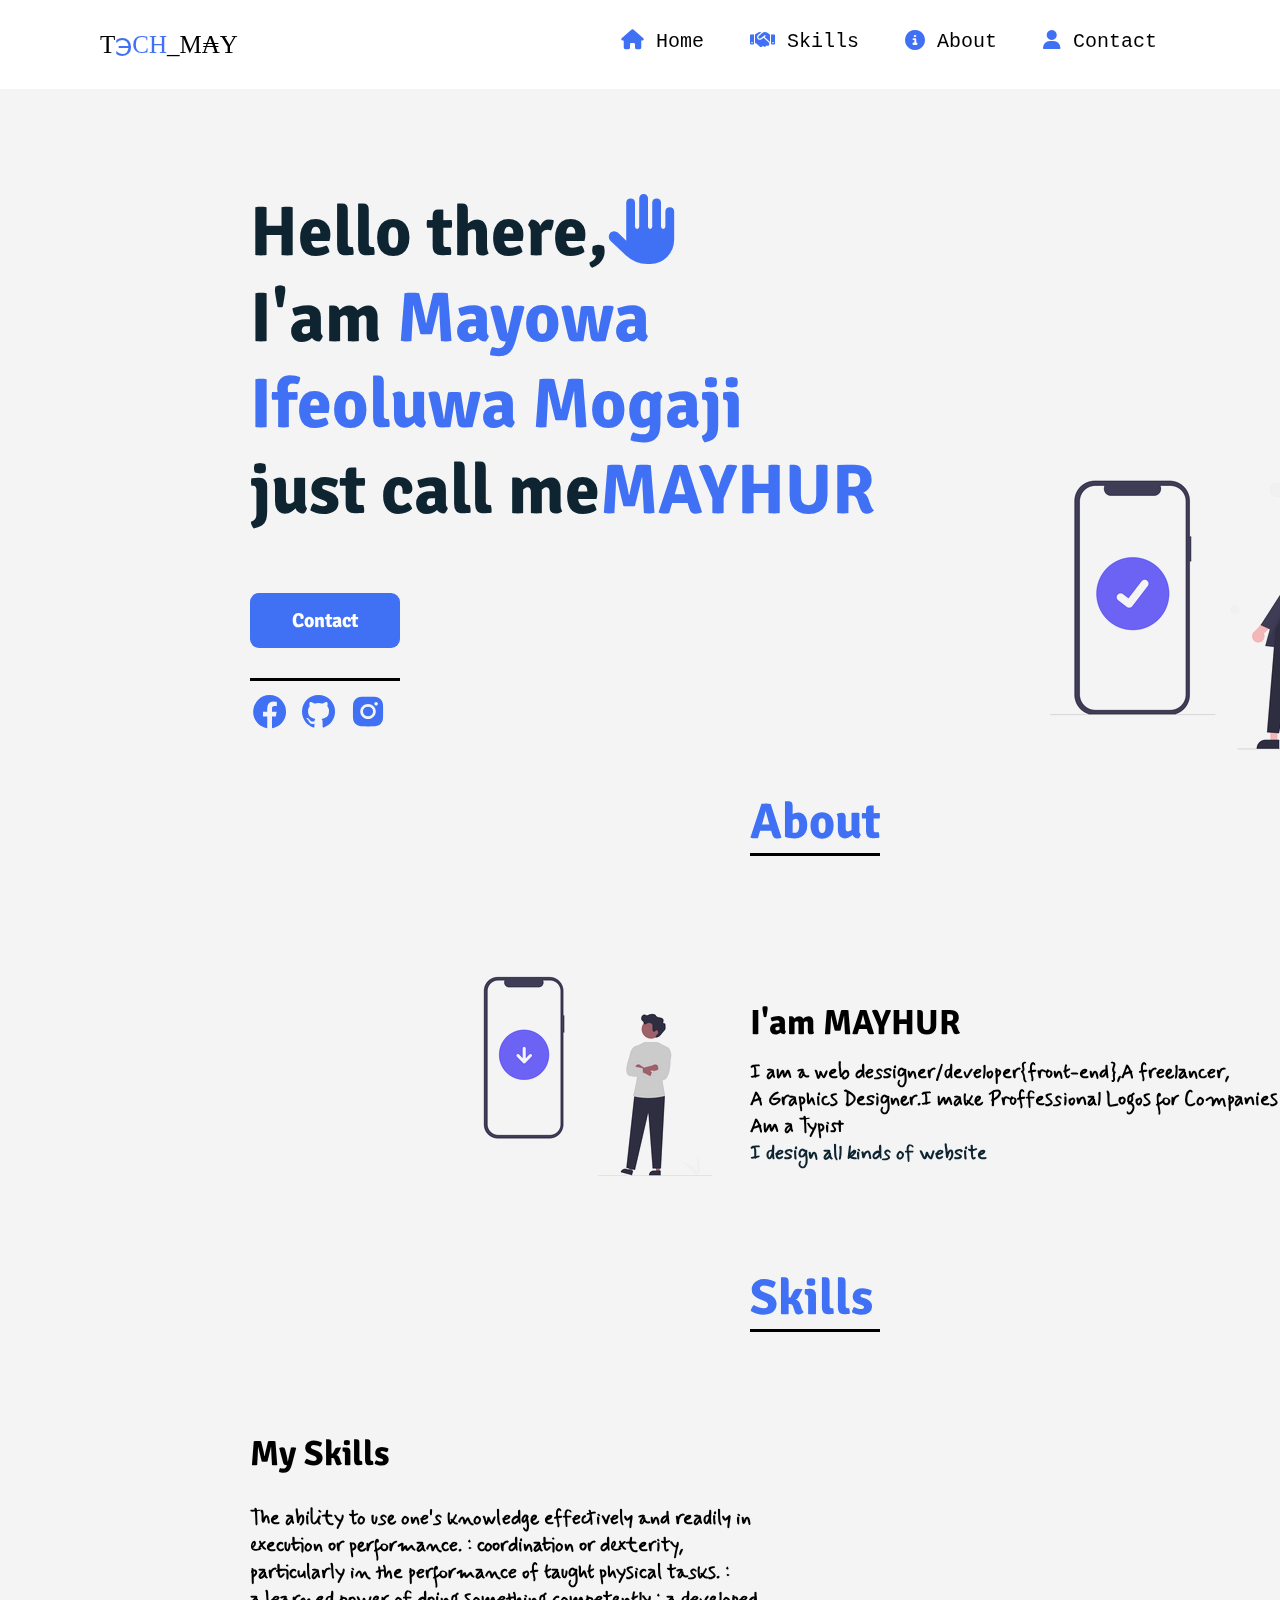
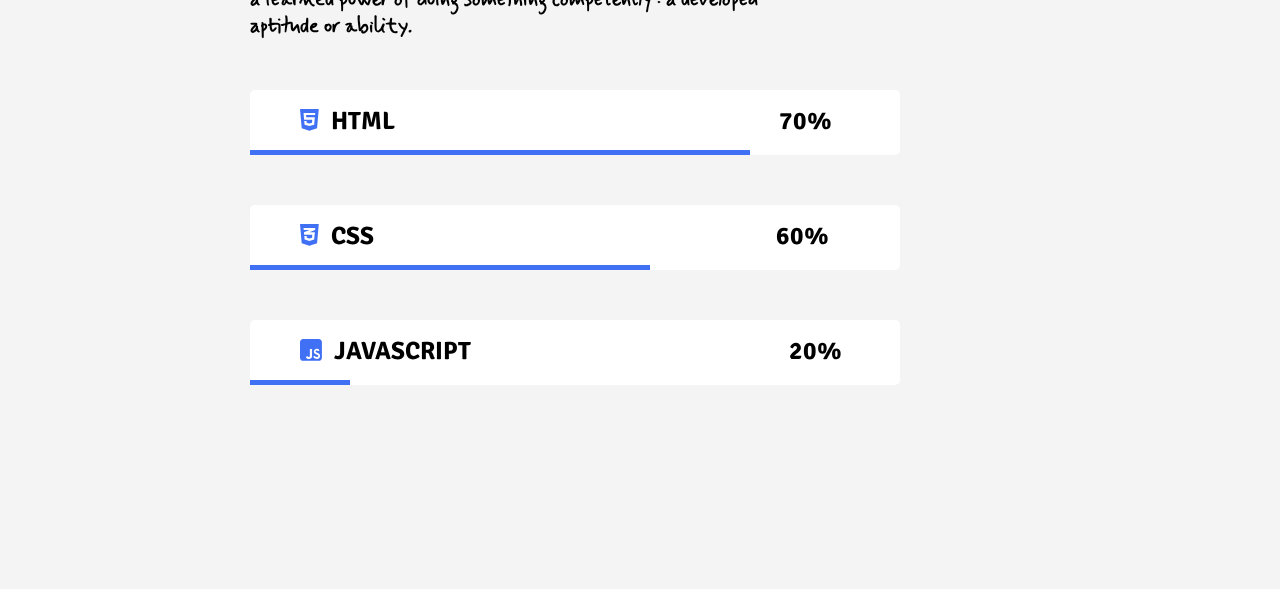
<file: Portfolio.html>
<!DOCTYPE html>
<html lang="en">
<head>
    <meta charset="UTF-8">
    <meta http-equiv="X-UA-Compatible" content="IE=edge">
    <meta name="viewport" content="width=device-width, initial-scale=1.0">
    <title>T&#8456;CH_M&#8371;Y</title>
    <link rel="stylesheet" type="text/css" href="Porfolio.css">
    <link rel="stylesheet" href="https://cdnjs.cloudflare.com/ajax/libs/font-awesome/6.3.0/css/all.min.css">
    <link href='https://unpkg.com/boxicons@2.1.4/css/boxicons.min.css' rel='stylesheet'>
</head>
<body>
     <nav>
        <a href="#" class="logo">T<span class="T">&#8456;CH</span>_M&#8371;Y</a>
<div class="nab">
    <ul class="left">
        <li><a href="#"><i class="fa-solid fa-house"></i></i>&nbsp;Home</a></li>
        <li><a href="#"><i class="fa-solid fa-handshake"></i>&nbsp;Skills </a></li>
        <li><a href="#"><i class="fa-solid fa-circle-info"></i>&nbsp;About</a></li>
        <li><a href=".P"><i class="fa-solid fa-user"></i>&nbsp;Contact</a></li>
    </ul>
    </div>
    </nav>
    <div class="F">
        <h1 class="Intro">Hello there,<i class="fa-solid fa-hand"></i><br/><span class="I">I'am <span class="ah">Mayowa<br/>Ifeoluwa Mogaji</span><br/><span class="B">just call me</span><span class="D">MAYHUR</span></h1>
<p class="P">Contact</p>
<div class="E">
<a href="https://www.facebook.com/Mʌy Yʜʋʀ" target="_blank"><i class='bx bxl-facebook-circle'></i></a>
<a href="https://www.github.com/Mayhur" target="_blank"><i class='bx bxl-github' ></i></a>
<a href="https://www.instagram.com/May_Yhur" target="_blank"><i class='bx bxl-instagram-alt' ></i></a>
<img class="Pics" src="Capture.PNG">
</div>
<div class="Down">
    <h1 class="About"><u>About</u></h1>
    <img class="Pi" src="b.PNG">
    <p class="right">I'am MAYHUR</p>
    <p class="Ab">I am a web dessigner/developer{front-end},A freelancer,<br/>A Graphics Designer.I make Proffessional Logos for Companies<br/>Am a Typist<br/><span class="I">I design all kinds of website</span></p>
    <p class="Skills">Skills</p>
        </div>
        <div class="Skill">
            <p class="Ski">My Skills</p>
            <p class="Short">The ability to use one's knowledge effectively and readily in<br/> execution or performance. : coordination or dexterity,<br/> particularly in the performance of taught physical tasks. :<br/> a learned power of doing something competently : a developed<br/> aptitude or ability. </p>
            <p class="Html"><i class="fa-brands fa-html5"></i>&nbsp;&nbsp;HTML&nbsp;&nbsp;&nbsp;&nbsp;&nbsp;&nbsp;&nbsp;&nbsp;&nbsp;&nbsp;&nbsp;&nbsp;&nbsp;&nbsp;&nbsp;&nbsp;&nbsp;&nbsp;&nbsp;&nbsp;&nbsp;&nbsp;&nbsp;&nbsp;&nbsp;&nbsp;&nbsp;&nbsp;&nbsp;&nbsp;&nbsp;&nbsp;&nbsp;&nbsp;&nbsp;&nbsp;&nbsp;&nbsp;&nbsp;&nbsp;&nbsp;&nbsp;&nbsp;&nbsp;&nbsp;&nbsp;&nbsp;&nbsp;&nbsp;&nbsp;&nbsp;&nbsp;&nbsp;&nbsp;&nbsp;&nbsp;&nbsp;&nbsp;&nbsp;&nbsp;&nbsp;&nbsp;&nbsp;&nbsp;70%</p>
            <p class="Space"></p>
            <p class="Html"><i class="fa-brands fa-css3-alt"></i>&nbsp;&nbsp;CSS&nbsp;&nbsp;&nbsp;&nbsp;&nbsp;&nbsp;&nbsp;&nbsp;&nbsp;&nbsp;&nbsp;&nbsp;&nbsp;&nbsp;&nbsp;&nbsp;&nbsp;&nbsp;&nbsp;&nbsp;&nbsp;&nbsp;&nbsp;&nbsp;&nbsp;&nbsp;&nbsp;&nbsp;&nbsp;&nbsp;&nbsp;&nbsp;&nbsp;&nbsp;&nbsp;&nbsp;&nbsp;&nbsp;&nbsp;&nbsp;&nbsp;&nbsp;&nbsp;&nbsp;&nbsp;&nbsp;&nbsp;&nbsp;&nbsp;&nbsp;&nbsp;&nbsp;&nbsp;&nbsp;&nbsp;&nbsp;&nbsp;&nbsp;&nbsp;&nbsp;&nbsp;&nbsp;&nbsp;&nbsp;&nbsp;&nbsp;&nbsp;60%</p>
            <p class="CSS"></p>
            <p class="Html"><i class="fa-brands fa-square-js"></i>&nbsp;&nbsp;JAVASCRIPT&nbsp;&nbsp;&nbsp;&nbsp;&nbsp;&nbsp;&nbsp;&nbsp;&nbsp;&nbsp;&nbsp;&nbsp;&nbsp;&nbsp;&nbsp;&nbsp;&nbsp;&nbsp;&nbsp;&nbsp;&nbsp;&nbsp;&nbsp;&nbsp;&nbsp;&nbsp;&nbsp;&nbsp;&nbsp;&nbsp;&nbsp;&nbsp;&nbsp;&nbsp;&nbsp;&nbsp;&nbsp;&nbsp;&nbsp;&nbsp;&nbsp;&nbsp;&nbsp;&nbsp;&nbsp;&nbsp;&nbsp;&nbsp;&nbsp;&nbsp;&nbsp;&nbsp;&nbsp;20%</p>
            <p class="Java"></p>
            </div>
    </div>

    
</body>
</html>
</file>
<file: Porfolio.css>
@font-face {
    font-family:'Mayhur';
    src: url(Signika-VariableFont_wght.ttf);
}
@font-face {
    font-family:'Idan';
    src: url(Mynerve-Regular.ttf);
}

*{
    border:0;
    margin:0;
    padding:0;
    outline:0;
    text-decoration:none;
}

nav{display:flex;
justify-content: space-between;
padding:30px 100px;
background:white;
}
ul{display:flex;
list-style:none;}
ul li a{padding:10px 23px;
font-size:20px;
color:black;
font-family:'Courier New', Courier, monospace;}
.logo{font-size:25px;
color:black;
font-family:Rockwell;}

    .F{height:2000px;
    width:100%;
    background:#F4F4F4;
padding-left:250px;
padding-top:100px;
font-size:35px;
font-family:'Mayhur';
font-weight:bolder;}
.Intro{color:#0E2431;}
.I{color:#0E2431;}
.ah{color:#4070F4;}
.D{color:#4070F4;}
.T{color:#4070F4;}
i{color:#4070F4;}
.P{margin-top:60px;
font-size:20px;
background:#4070F4;
height:40px;
width:150px;
padding-top:15px;
color:white;
border-radius:9px;
text-align:center;}
.J{color:blue;}
.E{margin-top:30px;
border-top:black solid;
width:150px;
padding-top:10px;
font-size:40px;}
.Pics{margin-left:750px;
mix-blend-mode:darken;
margin-top:-550px;}
.About{margin-left:500px;
color:#4070F4;
font-size:50px;
border-bottom:solid black;
width:130px;}
.Pi{mix-blend-mode:darken;
margin-top:100px;
margin-left:200px;}
.right{
margin-top:-200px;
margin-left:500px;
font-family:'Mayhur'
}
.Ab{font-size:20px;
margin-left:500px;
margin-top:15px;
font-family:'Idan'}
.Skills{margin-top:100px;
margin-left:500px;
border-bottom:black solid;
width:130px;
font-size:50px;
color:#4070F4}
.Ski{margin-top:100px;}
.Short{margin-top:30px;
font-size:20px;
font-family:'Idan'}
.Html{margin-top:50px;
background:white;
border-radius:5px;
width:600px;
height:50px;
font-size:25px;
padding-left:50px;
padding-top:15px;}
.Space{height:5px;
background:#4070F4;
width:500px;
margin-top:-5px}
.CSS{height:5px;
    background:#4070F4;
    width:400px;
    margin-top:-5px}
    .Java{height:5px;
        background:#4070F4;
        width:100px;
        margin-top:-5px}
</file>
